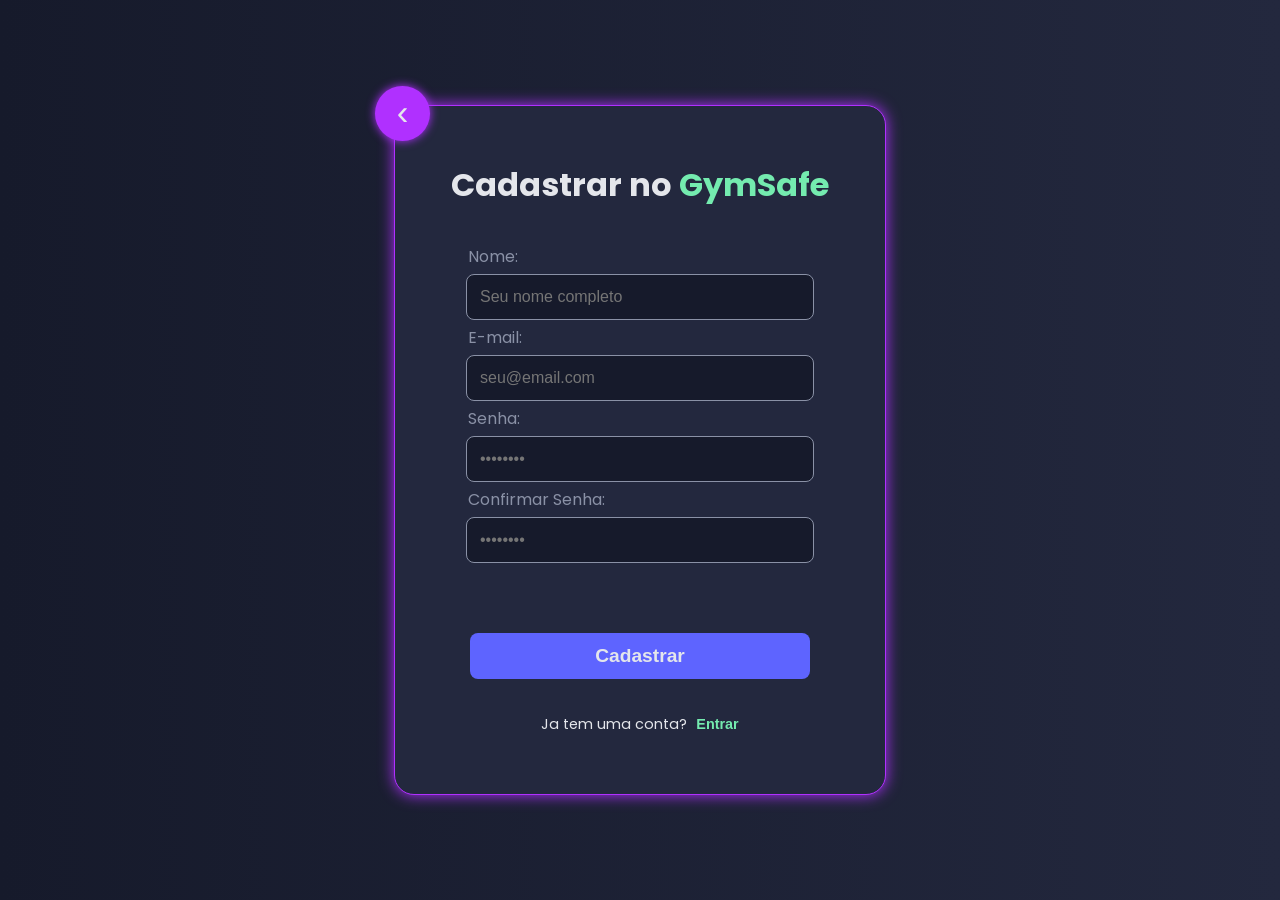
<file: public/cadastro.html>
<!DOCTYPE html>
<html lang="pt-br">

<head>
  <link href="https://fonts.googleapis.com/css2?family=Poppins:wght@700;800&family=Inter:wght@400;500&display=swap"
    rel="stylesheet">
  <meta charset="UTF-8">
  <meta name="viewport" content="width=device-width, initial-scale=1.0">
  <script src="./js/validacao.js"></script>
  <link rel="icon" href="./assets/icon/icon.svg" type="image/svg+xml">
  <link rel="stylesheet" href="./css/formulario.css">
  <title>Cadastro</title>
</head>

<body>
  <section id="tela_login">
    <div id="container_login">
      <div id="botaoVoltar" title="Voltar para a Home">
        <button onclick="window.location.href = './index.html';">‹</button>
      </div>

      <h1>Cadastrar no <span class="texto_verde">GymSafe</span></h1>

      <form id="login_form">
        <label for="nome_input">Nome:</label>
        <input type="text" id="nome_input" name="nome_input" placeholder="Seu nome completo">

        <label for="email_input">E-mail:</label>
        <input type="email" id="email_input" name="email_input" placeholder="seu@email.com">

        <label for="senha_input">Senha:</label>
        <input type="password" id="senha_input" name="senha_input" placeholder="••••••••">

        <label for="confirmacao_senha_input">Confirmar Senha:</label>
        <input type="password" id="confirmacao_senha_input" name="confirmacao_senha_input" placeholder="••••••••">
        <span id="error_cadastro"></span>

        <button type="button" onclick="validarCadastro()" id="button_cadastrar">Cadastrar</button>
      </form>

      <div id="botaoCadastro">
        <p>Ja tem uma conta? <button class="link-verde"
            onclick="window.location.href = './login.html'">Entrar</button></p>
      </div>
    </div>
  </section>
</body>

</html>
</file>
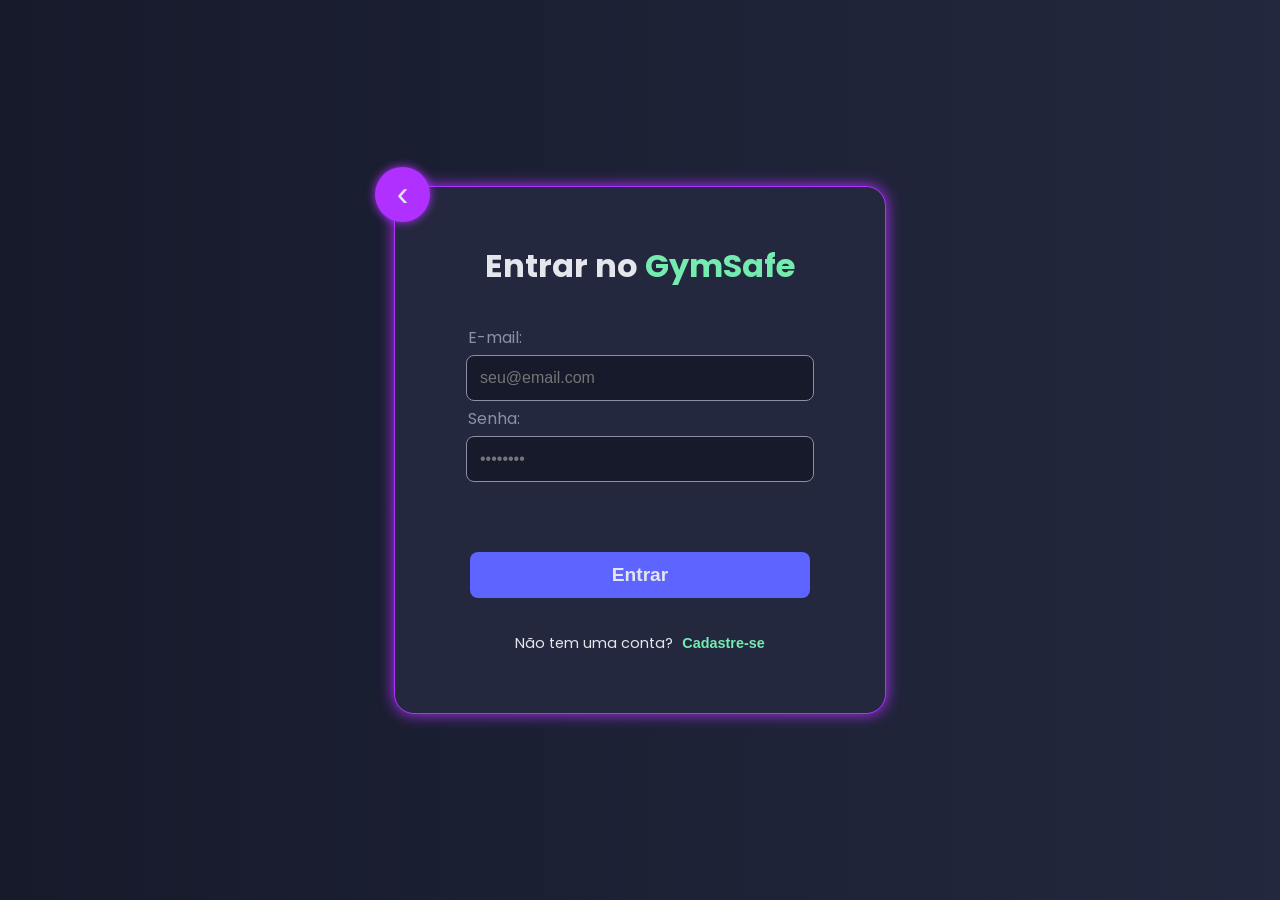
<file: public/login.html>
<!DOCTYPE html>
<html lang="pt-br">

<head>
    <link href="https://fonts.googleapis.com/css2?family=Poppins:wght@700;800&family=Inter:wght@400;500&display=swap"
        rel="stylesheet">
    <meta charset="UTF-8">
    <meta name="viewport" content="width=device-width, initial-scale=1.0">
    <link rel="icon" href="./assets/icon/icon.svg" type="image/svg+xml">
    <link rel="stylesheet" href="./css/formulario.css">
    <script src="./js/validacao.js"></script>
    <script src="./js/sessao.js"></script>
    <title>Login</title>

</head>

<body>
   <section id="tela_login">
    <div id="container_login">
        <div id="botaoVoltar" title="Voltar para a Home">
            <button onclick="window.location.href = './index.html';">‹</button>
        </div>

        <h1>Entrar no <span class="texto_verde">GymSafe</span></h1>
        
        <form id="login_form">
            <label for="email_input">E-mail:</label>
            <input type="email" id="email_input" name="email_input" placeholder="seu@email.com">

            <label for="senha_input">Senha:</label>
            <input type="password" id="senha_input" name="senha_input" placeholder="••••••••">

            <span id="error_login"></span>

            <button id="button_logar" type="button" onclick="validarLogin()">Entrar</button>
        </form>
        
        <div id="botaoCadastro">
            <p>Não tem uma conta? <button class="link-verde" onclick="window.location.href = './cadastro.html'">Cadastre-se</button></p>
        </div>
    </div>
</section>
</body>

</html>
</file>
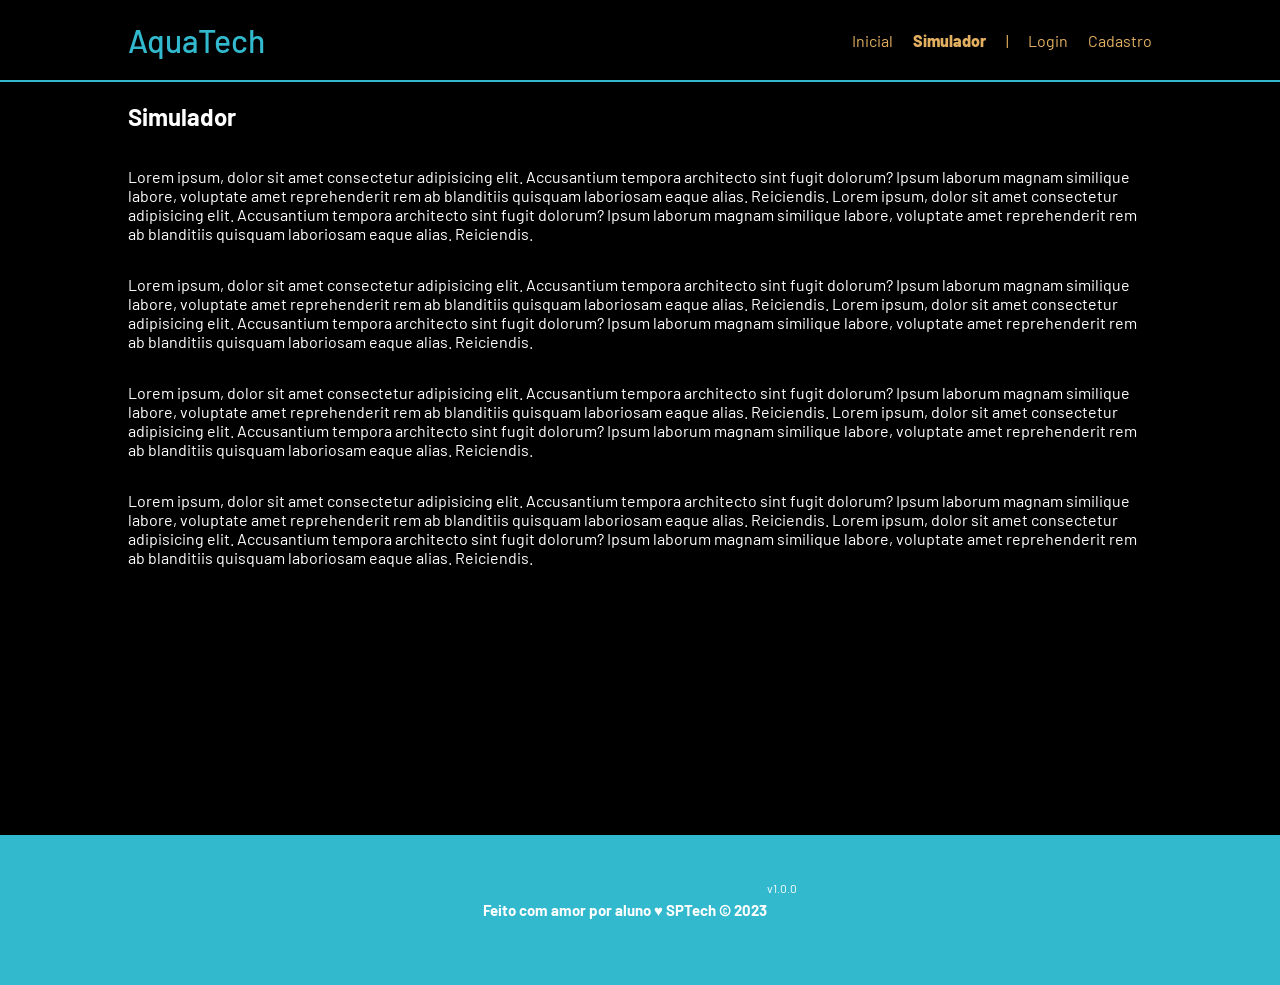
<file: public/simulador.html>
<!DOCTYPE html>
<html lang="pt-br">

<head>
    <meta charset="UTF-8">
    <meta http-equiv="X-UA-Compatible" content="IE=edge">
    <meta name="viewport" content="width=device-width, initial-scale=1.0">

    <title>AquaTech | Simulador</title>

    <script src="./js/sessao.js"></script>

    <link rel="stylesheet" href="./css/estilo.css">
    <link rel="icon" href="./assets/icon/favicon2.ico">
    <link rel="preconnect" href="https://fonts.gstatic.com">
</head>

<body>

    <!--header inicio-->
    <div class="header">
        <div class="container">
            <h1 class="titulo">AquaTech</h1>
            <ul class="navbar">
                <li>
                    <a href="./index.html">Inicial</a>
                </li>
                <li class="agora">Simulador</li>
                <li>|</li>
                <li>
                    <a href="./login.html">Login</a>
                </li>
                <li>
                    <a href="./login.html">Cadastro</a>
                </li>
            </ul>
        </div>
    </div>


    <!-- simulador inicio -->
    <div class="simulador">
        <div class="container">
            <h2>Simulador</h2>
            <p>Lorem ipsum, dolor sit amet consectetur adipisicing elit. Accusantium tempora architecto sint fugit
                dolorum? Ipsum laborum magnam similique labore, voluptate amet reprehenderit rem ab blanditiis quisquam
                laboriosam eaque alias. Reiciendis. Lorem ipsum, dolor sit amet consectetur adipisicing elit.
                Accusantium tempora architecto sint fugit dolorum? Ipsum laborum magnam similique labore, voluptate amet
                reprehenderit rem ab blanditiis quisquam laboriosam eaque alias. Reiciendis.</p>
            <p>Lorem ipsum, dolor sit amet consectetur adipisicing elit. Accusantium tempora architecto sint fugit
                dolorum? Ipsum laborum magnam similique labore, voluptate amet reprehenderit rem ab blanditiis quisquam
                laboriosam eaque alias. Reiciendis. Lorem ipsum, dolor sit amet consectetur adipisicing elit.
                Accusantium tempora architecto sint fugit dolorum? Ipsum laborum magnam similique labore, voluptate amet
                reprehenderit rem ab blanditiis quisquam laboriosam eaque alias. Reiciendis.</p>
            <p>Lorem ipsum, dolor sit amet consectetur adipisicing elit. Accusantium tempora architecto sint fugit
                dolorum? Ipsum laborum magnam similique labore, voluptate amet reprehenderit rem ab blanditiis quisquam
                laboriosam eaque alias. Reiciendis. Lorem ipsum, dolor sit amet consectetur adipisicing elit.
                Accusantium tempora architecto sint fugit dolorum? Ipsum laborum magnam similique labore, voluptate amet
                reprehenderit rem ab blanditiis quisquam laboriosam eaque alias. Reiciendis.</p>
            <p>Lorem ipsum, dolor sit amet consectetur adipisicing elit. Accusantium tempora architecto sint fugit
                dolorum? Ipsum laborum magnam similique labore, voluptate amet reprehenderit rem ab blanditiis quisquam
                laboriosam eaque alias. Reiciendis. Lorem ipsum, dolor sit amet consectetur adipisicing elit.
                Accusantium tempora architecto sint fugit dolorum? Ipsum laborum magnam similique labore, voluptate amet
                reprehenderit rem ab blanditiis quisquam laboriosam eaque alias. Reiciendis.</p>

        </div>
    </div>
    <!-- simulador fim -->

    <!--footer inicio-->
    <div class="footer">
        <div class="container">
            <h4>Feito com amor por aluno &hearts; SPTech &copy; 2023</h4>
            <span class="version">v1.0.0</span>
        </div>
    </div>
    <!--footer fim-->


</body>

</html>
</file>
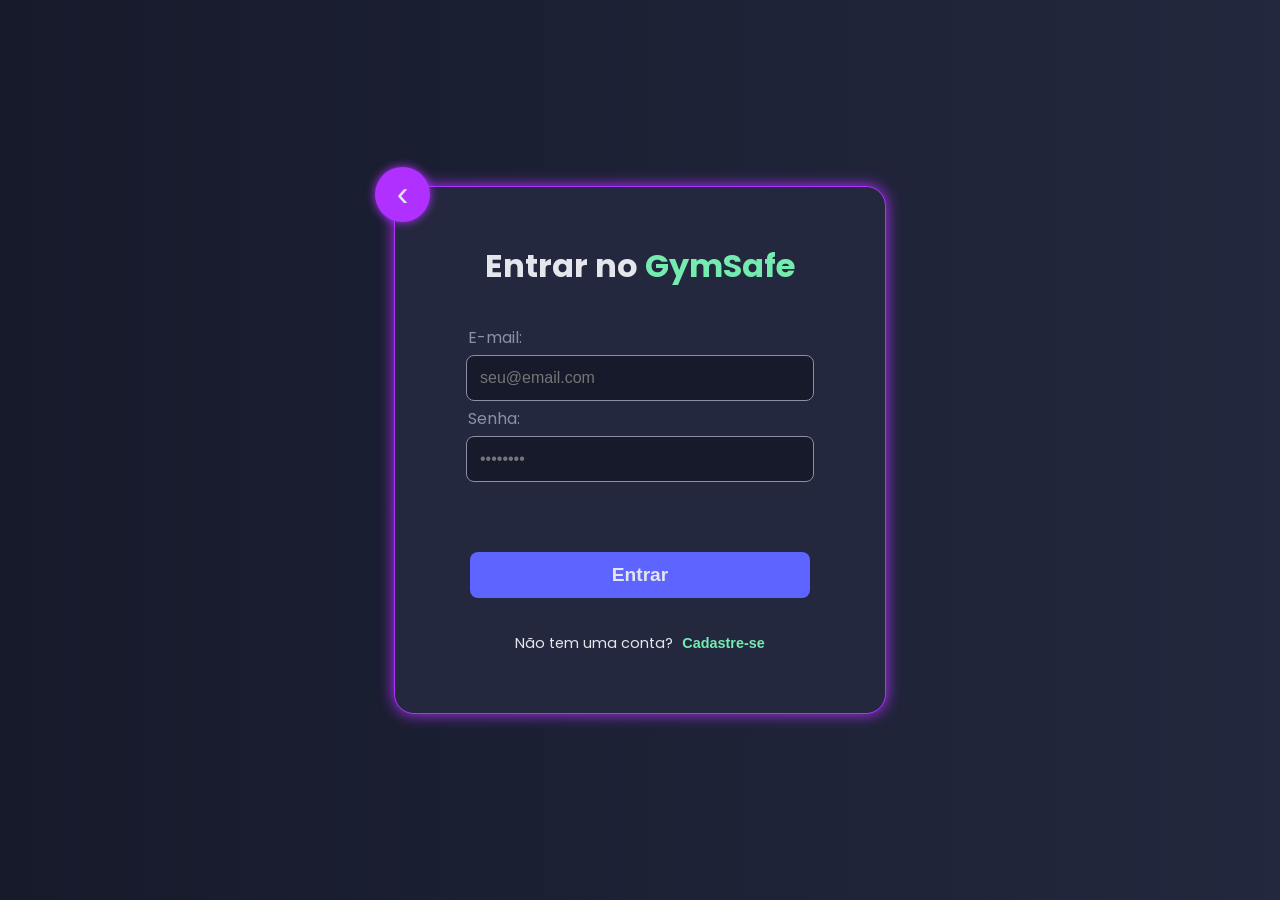
<file: public/dashboard/cards.html>
<!DOCTYPE html>
<html lang="pt-br">

<head>
    <link rel="shortcut icon" href="../assets/icon/favicon2.ico" type="image/x-icon">
    <meta charset="UTF-8">
    <meta http-equiv="X-UA-Compatible" content="IE=edge">
    <meta name="viewport" content="width=device-width, initial-scale=1.0">
    <title>AquaTech | Tempo Real</title>


    <link rel="stylesheet" href="./../css/dashboards.css">
    <link rel="stylesheet" href="./../css/estilo.css" />

    <script src="../js/sessao.js"></script>
    <script src="../js/alerta.js"></script>
    <link rel="preconnect" href="https://fonts.gstatic.com">
    <link
        href="https://fonts.googleapis.com/css2?family=Exo+2:ital,wght@0,100;0,200;0,300;0,400;0,500;0,600;0,700;0,800;0,900;1,100;1,200;1,300;1,400;1,500;1,600;1,700;1,800;1,900&display=swap"
        rel="stylesheet">
</head>

<body onload="validarSessao(), exibirAquarios(),  atualizacaoPeriodica()">

    <div class="janela">

        <div class="header-left dash-header">

            <h1>AquaTech</h1>

            <div class="hello">
                <h3>Olá, <span id="b_usuario">usuário</span>!</h3>
            </div>

            <div class="btn-nav">
                <h3>Aquários</h3>
            </div>

            <div class="btn-nav-white">
                <a href="./dashboard.html">
                    <h3>Gráficos</h3>
                </a>
            </div>

            <div class="btn-nav-white">
                <a href="./mural.html">
                    <h3>Mural de Avisos</h3>
                </a>
            </div>

            <div class="btn-logout" onclick="limparSessao()">
                <h3>Sair</h3>
            </div>

        </div>

        <div class="dash">
            <div id="alerta">
            </div>
            <div class="area-parametros-alerta">
                <p class="titulo-legenda">
                    Legenda - Parâmetros para Alertas
                </p>
                <div class="parametros-alerta">
                    <div class="item-regua perigo-frio">
                        <p>Perigo</p>
                        <p>&lt;=5°C</p>
                    </div>
                    <div class="item-regua alerta-frio">
                        <p>Alerta</p>
                        <p>&lt;=10°C</p>
                    </div>
                    <div class="item-regua ideal">
                        <p>Ideal</p>
                        <p>20°C</p>
                    </div>
                    <div class="item-regua alerta-quente">
                        <p>Alerta</p>
                        <p>&gt;=22°C</p>
                    </div>
                    <div class="item-regua perigo-quente">
                        <p>Perigo</p>
                        <p>&gt;=23°C</p>
                    </div>
                </div>
            </div>

            <div class="cards" id="cardAquarios">

            </div>

        </div>

    </div>

</body>

<script>

    function exibirAquarios() {
        JSON.parse(sessionStorage.AQUARIOS).forEach(item => {
            document.getElementById("cardAquarios").innerHTML += `
                    <div class="card-aquario">
                        <div class="title-aquario">
                            <h1>${item.descricao}</h1>
                        </div>
                        <div class="desc-aquario">
                        <div class="temperatura">
                            <p id="temp_aquario_${item.id}">-°C</p>
                        </div>
                        <div class="cor-alerta" id="card_${item.id}"></div>
                    </div>
                    </div>
                    `
        });
    }

</script>

</html>
</file>
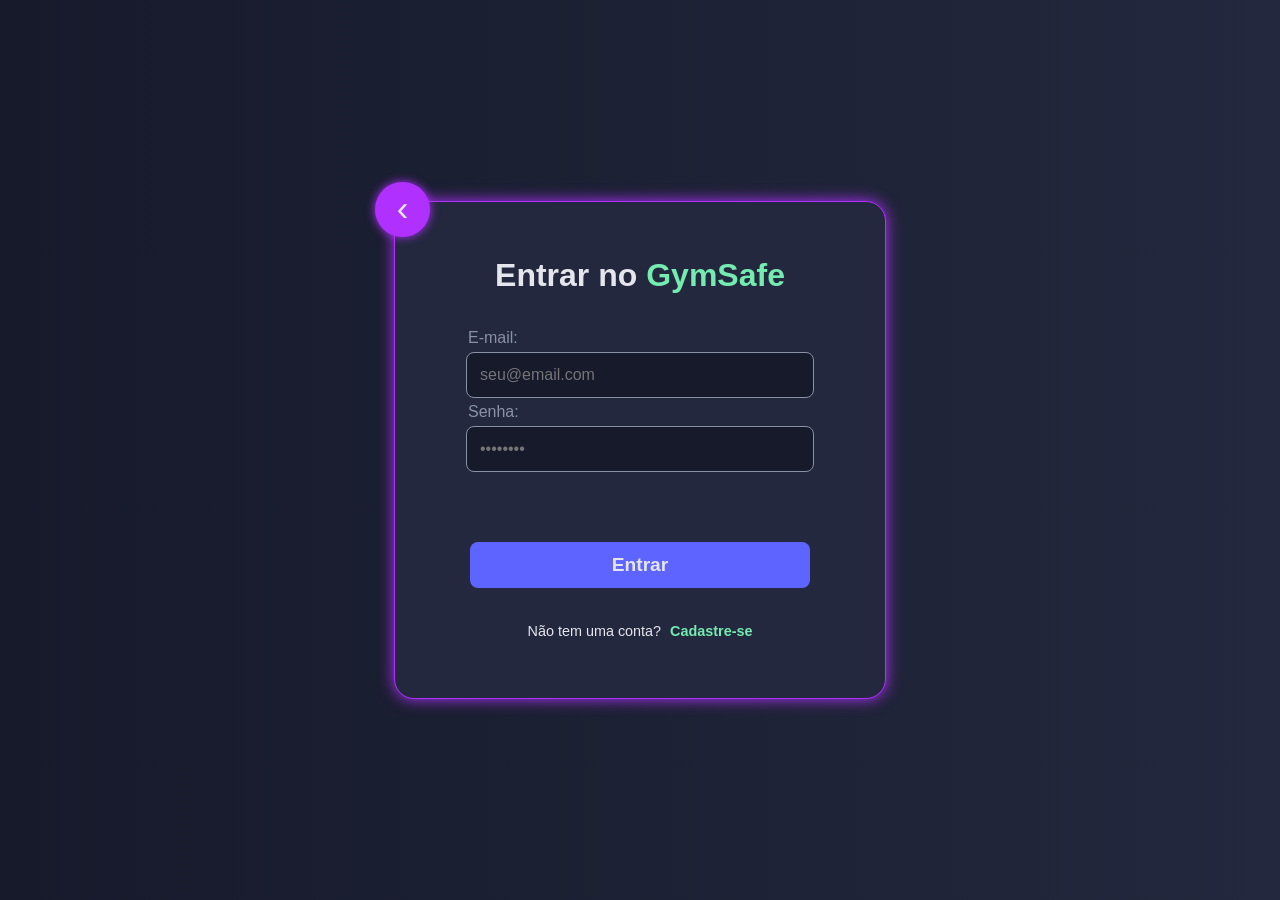
<file: public/dashboard/edicao-aviso.html>
<!DOCTYPE html>
<html lang="pt-br">

<head>
    <link rel="shortcut icon" href="../assets/icon/favicon2.ico" type="image/x-icon">
    <meta charset="UTF-8">
    <meta http-equiv="X-UA-Compatible" content="IE=edge">
    <meta name="viewport" content="width=device-width, initial-scale=1.0">
    <title>AquaTech | Página Inicial</title>

    
    <link rel="stylesheet" href="./../css/dashboards.css">
    <link rel="stylesheet" href="./../css/estilo.css" />
    <script src="../js/sessao.js"></script>

    <link rel="preconnect" href="https://fonts.gstatic.com">
    <link
        href="https://fonts.googleapis.com/css2?family=Exo+2:ital,wght@0,100;0,200;0,300;0,400;0,500;0,600;0,700;0,800;0,900;1,100;1,200;1,300;1,400;1,500;1,600;1,700;1,800;1,900&display=swap"
        rel="stylesheet">
</head>

<body onload="validarSessao(), listarInfosDeUm()" style="background-color: #161618;">
    <!-- <body onload="validarSessao()"> -->

    <div class="janela">


        <div class="header-left">

            <h1>AquaTech</h1>

            <div class="hello">
                <h3>Olá, <span id="b_usuario">usuário</span>!</h3>
            </div>

            <div class="btn-nav-white">
                <a href="cards.html">
                    <h3>Aquários</h3>
                </a>
            </div>

            <div class="btn-nav-white">
                <a href="./dashboard.html">
                    <h3>Gráficos</h3>
                </a>
            </div>

            <div class="btn-nav-white">
                <a href="./mural.html">
                    <h3>Mural de Avisos</h3>
                </a>
            </div>

            <div class="btn-logout" onclick="limparSessao()">
                <h3>Sair</h3>
            </div>

        </div>

        <div class="dash-right">

            <div class="avisos">
                <div class="container">
                    <h1>Editar um aviso</h1>
                    <div class="div-form">
                        <label>
                            ID:
                            <br>
                            <input id="input_id" maxlength="100" type="text" style="color: rgb(196, 196, 196)" disabled>
                        </label>
                        <label>
                            Autor:
                            <br>
                            <input id="input_nome" maxlength="100" type="text" style="color: rgb(196, 196, 196)"
                                disabled>
                        </label>
                        <label>
                            Título:
                            <br>
                            <input id="input_titulo" maxlength="100" type="text" style="color: rgb(196, 196, 196)"
                                disabled>
                        </label>
                        <br>
                        <label>
                            Descrição (máximo de 250 caracteres):
                            <br>
                            <textarea id="textarea_descricao" maxlength="250" rows="5"></textarea>
                        </label>
                        <br>
                        <button onclick="editar()">Editar</button>
                    </div>

                </div>
            </div>
        </div>
    </div>
</body>

</html>

<script>
    function listarInfosDeUm() {
        console.log("Criar função de trazer informações de post escolhido");
    }

    function editar() {
        fetch(`/avisos/editar/${sessionStorage.getItem("ID_POSTAGEM_EDITANDO")}`, {
            method: "PUT",
            headers: {
                "Content-Type": "application/json"
            },
            body: JSON.stringify({
                descricao: textarea_descricao.value
            })
        }).then(function (resposta) {

            if (resposta.ok) {
                window.alert("Post atualizado com sucesso pelo usuario de email: " + sessionStorage.getItem("EMAIL_USUARIO") + "!");
                window.location = "/dashboard/mural.html"
            } else if (resposta.status == 404) {
                window.alert("Deu 404!");
            } else {
                throw ("Houve um erro ao tentar realizar a postagem! Código da resposta: " + resposta.status);
            }
        }).catch(function (resposta) {
            console.log(`#ERRO: ${resposta}`);
        });
    }

</script>
</file>
<file: public/css/formulario.css>
:root {
        --bg-principal: #161A2B;
        --bg-secundario: #23283E;
        --text-principal: #E4E6EB;
        --text-secundario: #8A91A6;

        --verde-menta: #74EBAF;
        --roxo-vibrante: #B030FF;
        --azul-controle: #5E64FF;

        --azul-controle-hover: #4B54D8;
        --roxo-vibrante-hover: #9A27E0;

        --vermelho: #FF4B6A;
        --amarelo: #FFD166;
    }


    html,
    body {
        margin: 0;
        min-height: 100%;
    }


    body {
        margin: 0;
        padding: 0;
        font-family: 'Poppins', sans-serif;
        display: flex;
        align-items: center;
        justify-content: center;
        height: 100vh;
        color: var(--text-principal);
        background-color: var(--bg-principal);
    }

    #tela_login {
        width: 100vw;
        height: 100vh;
        background: linear-gradient(to right, var(--bg-principal), var(--bg-secundario));
        display: flex;
        align-items: center;
        justify-content: center;
    }

    #container_login {
        background-color: var(--bg-secundario);
        border-radius: 20px;
        padding: 45px;
        text-align: center;
        display: flex;
        flex-direction: column;
        width: 400px;
        position: relative;
        border: 1px solid var(--roxo-vibrante);
        box-shadow: var(--roxo-vibrante) 0px 0px 15px;
    }

    #container_login h1 {
        font-size: 2.0em;
        color: var(--text-branco);
        margin-bottom: 30px;
        margin-top: 10px;
    }

    #container_login .texto_verde {
        color: var(--verde-menta);
    }

    #login_form {
        display: flex;
        flex-direction: column;
        align-items: center;
        width: 100%;
    }

    #login_form label {
        align-self: flex-start;
        margin-left: 7%;
        margin-bottom: 5px;
        margin-top: 5px;
        font-size: 1em;
        color: var(--text-secundario);
    }

    #login_form input {
        border-radius: 8px;
        width: 80%;
        padding: 13px;
        font-size: 16px;
        background-color: var(--bg-principal);
        color: var(--text-branco);
        border: 1px solid var(--text-secundario);
        transition: 0.3s;
    }

    #login_form input:focus {
        outline: none;
        border-color: var(--verde-menta);
        box-shadow: 0 0 10px var(--verde-menta);
        transform: scale(1.02);
    }

    #login_form button {
        margin-top: 35px;
        width: 85%;
        padding: 12px;
        border: none;
        border-radius: 8px;
        background-color: var(--azul-controle);
        color: var(--text-branco);
        font-weight: bold;
        font-size: 1.2em;
        cursor: pointer;
        transition: 0.3s;
    }

    #login_form button:hover {
        background-color: var(--azul-controle-hover);
        transform: scale(1.05);
        box-shadow: var(--azul-controle) 0px 0px 10px;
    }

    #botaoCadastro {
        margin-top: 20px;
        color: var(--text-principal);
        font-size: 0.9em;
    }

    #botaoCadastro button.link-verde {
        background: none;
        border: none;
        color: var(--verde-menta);
        font-size: 1em;
        font-weight: bold;
        cursor: pointer;
        padding: 0;
        margin-left: 5px;
        transition: 0.3s;
    }

    #botaoCadastro button.link-verde:hover {
        color: var(--text-branco);
        text-shadow: 0 0 8px var(--verde-menta);
    }

    #botaoVoltar {
        position: absolute;
        top: -20px;
        left: -20px;
        width: 55px;
        height: 55px;
        background-color: var(--roxo-vibrante);
        border-radius: 50%;
        display: flex;
        align-items: center;
        justify-content: center;
        cursor: pointer;
        box-shadow: var(--roxo-vibrante) 0px 0px 10px;
        transition: 0.3s;
    }

    #botaoVoltar:hover {
        transform: scale(1.1);
        background-color: var(--roxo-vibrante-hover);
        box-shadow: var(--roxo-vibrante-hover) 0px 0px 15px;
    }

    #botaoVoltar button {
        background: none;
        border: none;
        color: var(--text-branco);
        font-size: 35px;
        cursor: pointer;
        padding: 0;
        margin-bottom: 4px;
    }


    #error_login {
        margin-top: 15px;
        color: var(--vermelho);
        font-size: 0.9em;
        height: 20px;
    }

    #error_cadastro {
        margin-top: 15px;
        color: var(--vermelho);
        font-size: 0.9em;
        height: 20px;
    }
</file>
<file: public/css/estilo.css>
@import url('https://fonts.googleapis.com/css2?family=Barlow:ital,wght@0,100;0,200;0,300;0,400;0,500;0,600;0,700;0,800;0,900;1,100;1,200;1,300;1,400;1,500;1,600;1,700;1,800;1,900&display=swap');

body {
  margin: 0;
  padding: 0;
  font-family: 'Barlow', 'Segoe UI', 'Segoe UI', Tahoma, Geneva, Verdana, sans-serif;
  background-color: black;
}

:root {
  --tamanho-header: 80px;
  --tamanho-banner: calc(100vh - var(--tamanho-header) - var(--tamanho-footer) - 2px);
  --tamanho-simulador: calc(100vh - var(--tamanho-header) - var(--tamanho-footer) - 2px);
  --tamanho-login: calc(100vh - var(--tamanho-header) - var(--tamanho-footer) - 2px);
  --tamanho-footer: 65px;
}

.container {
  display: flex;
  width: 80%;
  margin: auto;
}

.header {
  height: var(--tamanho-header);
  border-bottom: 2px solid #32b9cd;
}

.header .container {
  justify-content: space-between;
  align-items: center;
  height: 100%;
}

.header a {
  text-decoration: none;
  color: #e3b062;
}

.agora {
  font-weight: 800;
}

.navbar {
  width: 300px;
  display: flex;
  align-items: center;
  justify-content: space-between;
  list-style: none;
  color: #e3b062;
}

.titulo {
  color: #32b9cd;
  width: fit-content;
  font-weight: 500;
}

.header h1 {
  margin: 0;
}

/* BANNER */

.banner {
  height: var(--tamanho-banner);
  color: white;
  background-image: url('../assets/imgs/bg-jelly-fish-para-home.png');
  background-size: cover;
}

.banner .container {
  justify-content: center;
  align-items: center;
  height: 100%;
}

.banner .container p {
  width: 50%;
  margin: 0;
  padding: 0;
  font-size: 36px;
}

.banner .container span {
  font-weight: 800;
}

/* MISSÃO VISÃO VALORES */

.social {
  background-color: #e5e5e5;
  display: flex;
}

.social .container {
  justify-content: center;
}

.box img {
  width: 170px;
}

.social .container .boxes {
  display: flex;
  justify-content: space-between;
  width: 100%;
  padding: 30px 0;
}

.social p {
  text-align: center;
}

.box {
  display: flex;
  flex-direction: column;
  align-items: center;
}

/* FOOTER */

.footer {
  background-color: #32b9cd;
  height: 150px;
  color: #fff;
  display: flex;
  font-size: 15px;
}

.footer .container {
  justify-content: center;
  text-align: center;
}

.footer .container .version {
  font-size: 12px;
}

/* LOGIN */

.login {
  height: var(--tamanho-login);
  background-image: url('../assets/imgs/bg-jelly-fish-para-home.png');
  background-size: cover;
}

.login .container {
  justify-content: center;
  align-items: center;
  height: 100%;
}

.card {
  width: 50%;
  background-color: #e5e5e5;
  border-radius: 10px;
  display: flex;
  align-items: center;
  justify-content: space-evenly;
  color: palevioletred;
  flex-direction: column;
  height: fit-content;
  padding: 20px 0;
}

.card h2 {
  margin: 0;
  font-size: 30px;
}

.formulario {
  display: flex;
  height: 90%;
  width: 80%;
  justify-content: space-around;
  flex-direction: column;
}

.formulario span {
  font-size: 15px;
  font-weight: 800;
}

.formulario input {
  border: 2px solid #32b9cd;
  text-align: center;
  border-radius: 10px;
  margin: 0;
}

.formulario select {
  border: 2px solid #32b9cd;
  background-color: white;
  color: gray;
  height: 36px;
  text-align: center;
  border-radius: 10px;
  margin: 0;
}

.campo {
  display: flex;
  flex-direction: column;
  justify-content: start;
  padding: 5px 0;
}

.botao {
  cursor: pointer;
  font-family: "Barlow", sans-serif;
  border: 0;
  border-radius: 5px;
  font-weight: 600;
  font-size: 18px;
  color: #fff;
  background-color: #ED145B;
  width: 120px;
  height: 30px;
  align-self: center;
  margin-top: 20px;
}

.loading-div {
  width: 50px;
  display: none;
}

.loading-div img {
  height: 50px;
  width: 50px;
}

#div_erros_login {
  display: none
}

/* FORMULARIO */

.alerta_erro{
  display: flex;
  justify-content: flex-end;
}

.card_erro {
  display: none;
  background-color: #fff;
  color: black;
  width: 230px;
  position: fixed;
  border-radius: 4px;
  border: #ED145B 3px solid;
  padding: 10px;
  margin-right: 10%;
}

.card_erro #mensagem_erro{
  font-weight: 500;
  font-size: 20px;
}

.formulario .tipo_campo {
  font-size: 20px;
  font-weight: 600 !important;
}

.formulario {
  display: flex;
  flex-direction: column;
}

input {
  margin-bottom: 10px;
  border: 2px solid #32b9cd;
  padding: 10px;
  text-align: center;
  border-radius: 10px;
}

.btn {
  font-family: "Barlow", sans-serif;
  border: 0;
  border-radius: 5px;
  font-weight: 600;
  font-size: 18px;
  padding: 10px 15px;
  color: white;
  background-color: #ED145B;
  width: 120px;
  align-self: center;
  margin-top: 5px;
}

.loading-div {
  width: 50px;
  margin: auto;
  display: none;
}

.loading-div img {
  height: 50px;
  width: 50px;
}

/* SIMULADOR */

.simulador {
  color: white;
}

.simulador .container {
  flex-direction: column;
  overflow: scroll; 
  height: var(--tamanho-simulador);
}

/* ALERTA */

#alerta {
  position: absolute;
  right: 0;
  bottom: 0;
}

.mensagem-alarme {
  background-color: white;
  border-radius: 5px;
  width: 300px;
  height: 80px;
  margin: 10px;
  padding: 10px 0;
  display: flex;
  justify-content: space-evenly;
  align-items: center;
}

.mensagem-alarme h3 {
  font-size: 14px;
  margin: 0;
}

.mensagem-alarme .informacao {
  width: 66%;
}

.alarme-sino {
  width: 48px;
  height: 48px;
  animation-name: bell;
  animation-duration: 4s;
  background-image: url('https://cdn-icons-png.flaticon.com/512/1157/1157000.png');
  background-size: cover;
  animation-iteration-count: infinite;
}

@keyframes bell {
  0%   {transform: rotate(25deg)}
  25%  {transform: rotate(-25deg)}
  50%  {transform: rotate(25deg)}
  75%  {transform: rotate(-25deg)}
  100% {transform: rotate(25deg)}
}
</file>
<file: public/css/dashboards.css>
/* pagina mural */

@import url('https://fonts.googleapis.com/css2?family=Barlow:ital,wght@0,100;0,200;0,300;0,400;0,500;0,600;0,700;0,800;0,900;1,100;1,200;1,300;1,400;1,500;1,600;1,700;1,800;1,900&display=swap');

body {
  margin: 0;
  padding: 0;
  font-family: 'Barlow', 'Segoe UI', 'Segoe UI', Tahoma, Geneva, Verdana, sans-serif;
}

.label-captura {
  display: flex;
  justify-content: center;
}

.dash-right .avisos {
  width: 100%;
  color: rgb(216, 216, 216);
  font-family: 'Barlow', 'Segoe UI', 'Segoe UI', Tahoma, Geneva, Verdana, sans-serif;
}

.dash-right .avisos .container {
  display: flex;
  flex-direction: column;
  align-items: center;
}

.dash-right .avisos .container .div-form {
  width: 95%;
}

.dash-right .avisos .container .div-form #form_postagem {
  width: 95%;
}

.dash-right .avisos .div-form label {
  width: 95%;
}

.dash-right .avisos .div-form input {
  width: 95%;
  border-radius: 5px;
}

.dash-right .avisos .div-form textarea {
  width: 95%;
  border: 3px solid #e6005a;
  background-color: white;
  border-radius: 5px;
}

.dash-right .avisos .div-form button {
  cursor: pointer;
  font-family: 'Barlow', 'Segoe UI', 'Segoe UI', Tahoma, Geneva, Verdana, sans-serif;
  border: 0;
  border-radius: 5px;
  font-weight: 600;
  font-size: 18px;
  padding: 10px 15px;
  color: white;
  background-color: #e6005a;
  width: 120px;
}

.publicacao-btn-editar {
  cursor: pointer;
  font-family: 'Barlow', 'Segoe UI', 'Segoe UI', Tahoma, Geneva, Verdana, sans-serif;
  border: 0;
  border-radius: 5px;
  font-weight: 600;
  font-size: 14px;
  padding: 5px 8px;
  color: white;
  background-color: #e6005a;
  width: 80px;
}

.publicacao {
  display: flex;
  flex-wrap: wrap;
  align-content: stretch;
  flex-direction: column;
  justify-content: center;
  align-items: stretch;
  border-bottom: 3px solid #e6005a;
  padding: 20px;
}

.publicacao>*:not(:last-child) {
  padding: 0 0 10px 0;
}

.div-results {
  width: 100%;
}

.div-results .feed-container {
  background-color: #212124;
  border-radius: 5px;
  margin-bottom: 80px;
}

.div-buttons {
  display: flex;
  justify-content: flex-end;
}

.div-buttons>* {
  margin-left: 30px;
}

/* pagina graficos */

.dash-header {
  background-color: #212124;
}

.dash {
  width: 80%;
  position: relative;
  top: 0;
  left: 20%;
  background-color: #161618;
  height: 100vh;
  overflow: auto;
}

.area-parametros-alerta {
  /* border: 2px solid pink; */
  display: flex;
  flex-direction: column;
  width: 70%;
  margin: auto;
  margin-top: 10px;
  background-color: #212124;
}

.area-parametros-alerta .titulo-legenda {
  color: white;
  font-weight: 600;
  width: fit-content;
  margin: 10px 20px;
}

.parametros-alerta {
  display: flex;
  width: 100%;
}

.item-regua {
  width: 20%;
  text-align: center;
  height: 80px;
  display: flex;
  flex-direction: column;
  justify-content: center;
  align-self: center;
}

.item-regua p {
  margin: 0;
  font-weight: 500;
}

.item-regua p:nth-child(2) {
  font-weight: 800;
}

.perigo-frio {
  background-color: #5c6bc0;
}

.perigo-quente {
  background-color: #ff7043;
}

.alerta-frio {
  background-color: #42a5f5;
}

.alerta-quente {
  background-color: #ffee58;
}

.ideal {
  background-color: #9ccc65;
}

.cards {
  display: flex;
  flex-wrap: wrap;
  justify-content: center;
  height: 450px;
  width: 100%;
  align-items: center;
  color: white;
}

.card-aquario {
  margin: 2%;
  min-width: 40%;
  max-width: 50%;
  width: fit-content;
  flex-wrap: wrap;
  display: flex;
  /* text-align: center; */
  height: 180px;
  /* justify-content: right; */
  background-color: #212124;
  font-size: 20px;
}

.card-aquario h1 {
  width: fit-content;
}

.card-aquario p {
  margin: 0;
  font-size: 50px;
  font-weight: lighter;
  text-align: left;
}

.desc-aquario {
  display: flex;
  flex-direction: row;
  align-items: center;
  width: 100%;
}

.desc-aquario .cor-alerta {
  width: 30px;
}

.title-aquario {
  width: 100%;
}


.cards h1 {
  font-size: 22px;
  border-bottom: solid white 1px;
  text-align: left;
  font-weight: lighter;
  margin: 20px;
}

.temperatura,
.umidade {
  margin: 5px;
  margin-left: 20px;
  width: 75%;
}

.cor-alerta {
  width: 13%;
  height: 30%;
  border-radius: 50%;
  display: inline-block;
}

.btns-dash {
  display: flex;
  align-items: center;
  justify-content: center;
  margin-top: 30px;
  flex-wrap: wrap;
  padding: 0 30% 0 30%;
}

.graph {
  width: 70%;
  margin: auto;
  padding-top: 10px;
}

.tituloGraficos {
  color: rgb(216, 216, 216);
  display: flex;
  justify-content: center;
}

.btn-chart {
  font-family: 'Barlow', 'Segoe UI', 'Segoe UI', Tahoma, Geneva, Verdana, sans-serif;
  border: 0;
  font-weight: 600;
  font-size: 18px;
  padding: 10px 15px;
  color: #e6005a;
  background-color: white;
  margin: 5px;
  border-radius: 3px;
  cursor: pointer
}

.btn-pink {
  color: white;
  background-color: #e6005a;
}

.btn-white {
  color: #e6005a;
  background-color: white;

}

.label-captura {
  height: 80px;
}

.display-none {
  display: none;
}

.display-flex {
  display: flex;
}

.display-block {
  display: block;
}

canvas {
  width: 100% !important;
  height: 100% !important;
}

/* PAGINA DOS GRÁFICOS 2023 */

.janela {
  display: flex;
  /* width: 100vw; */
}

.header-left a {
  text-decoration: none;
  color: white;
}

.header-left {
  position: fixed;
  top: 0;
  left: 0;
  z-index: 999;
  height: 100vh;
  width: 20%;
  display: flex;
  flex-direction: column;
  justify-content: space-evenly;
  align-items: center;
  border-right: 3px solid #32b9cd;
  background-color: #212124;
}

.dash-right {
  display: flex;
  width: 70%;
  height: fit-content;
  background-color: #161618;
  position: relative;
  top: 0;
  left: 25%;
  height: 100vh;
  overflow: auto;
}

.header-left h1 {
  color: #32b9cd;
}

.hello {
  width: 100%;
  display: flex;
  justify-content: center;
}

.hello h3 {
  color: #e3b062;
  font-weight: 300;
  font-size: 1.2rem;
}

.hello h3 span {
  font-weight: 800;
}

.btn-nav {
  width: 40%;
  color: white;
  background-color: #e6005a;
  border-radius: 5px;
  text-align: center;
  padding: 2% 5%;
}

.btn-nav-white {
  width: 40%;
  background-color: white;
  border: 3px solid #e6005a;
  border-radius: 5px;
  text-align: center;
  padding: 2% 5%;
}

.btn-nav-white h3 {
  color: #e6005a;
  padding: 0;
  margin: 0;
}

.btn-nav h3,
.btn-logout h3 {
  margin: 0;
  padding: 0;
}

.btn-logout {
  margin: 0;
  padding: 0;
  width: 20%;
  background-color: #32b9cd;
  color: white;
  border-radius: 10px;
  text-align: center;
  padding: 10px 15px;
  margin-bottom: 100px;
  cursor: pointer;
}
</file>
